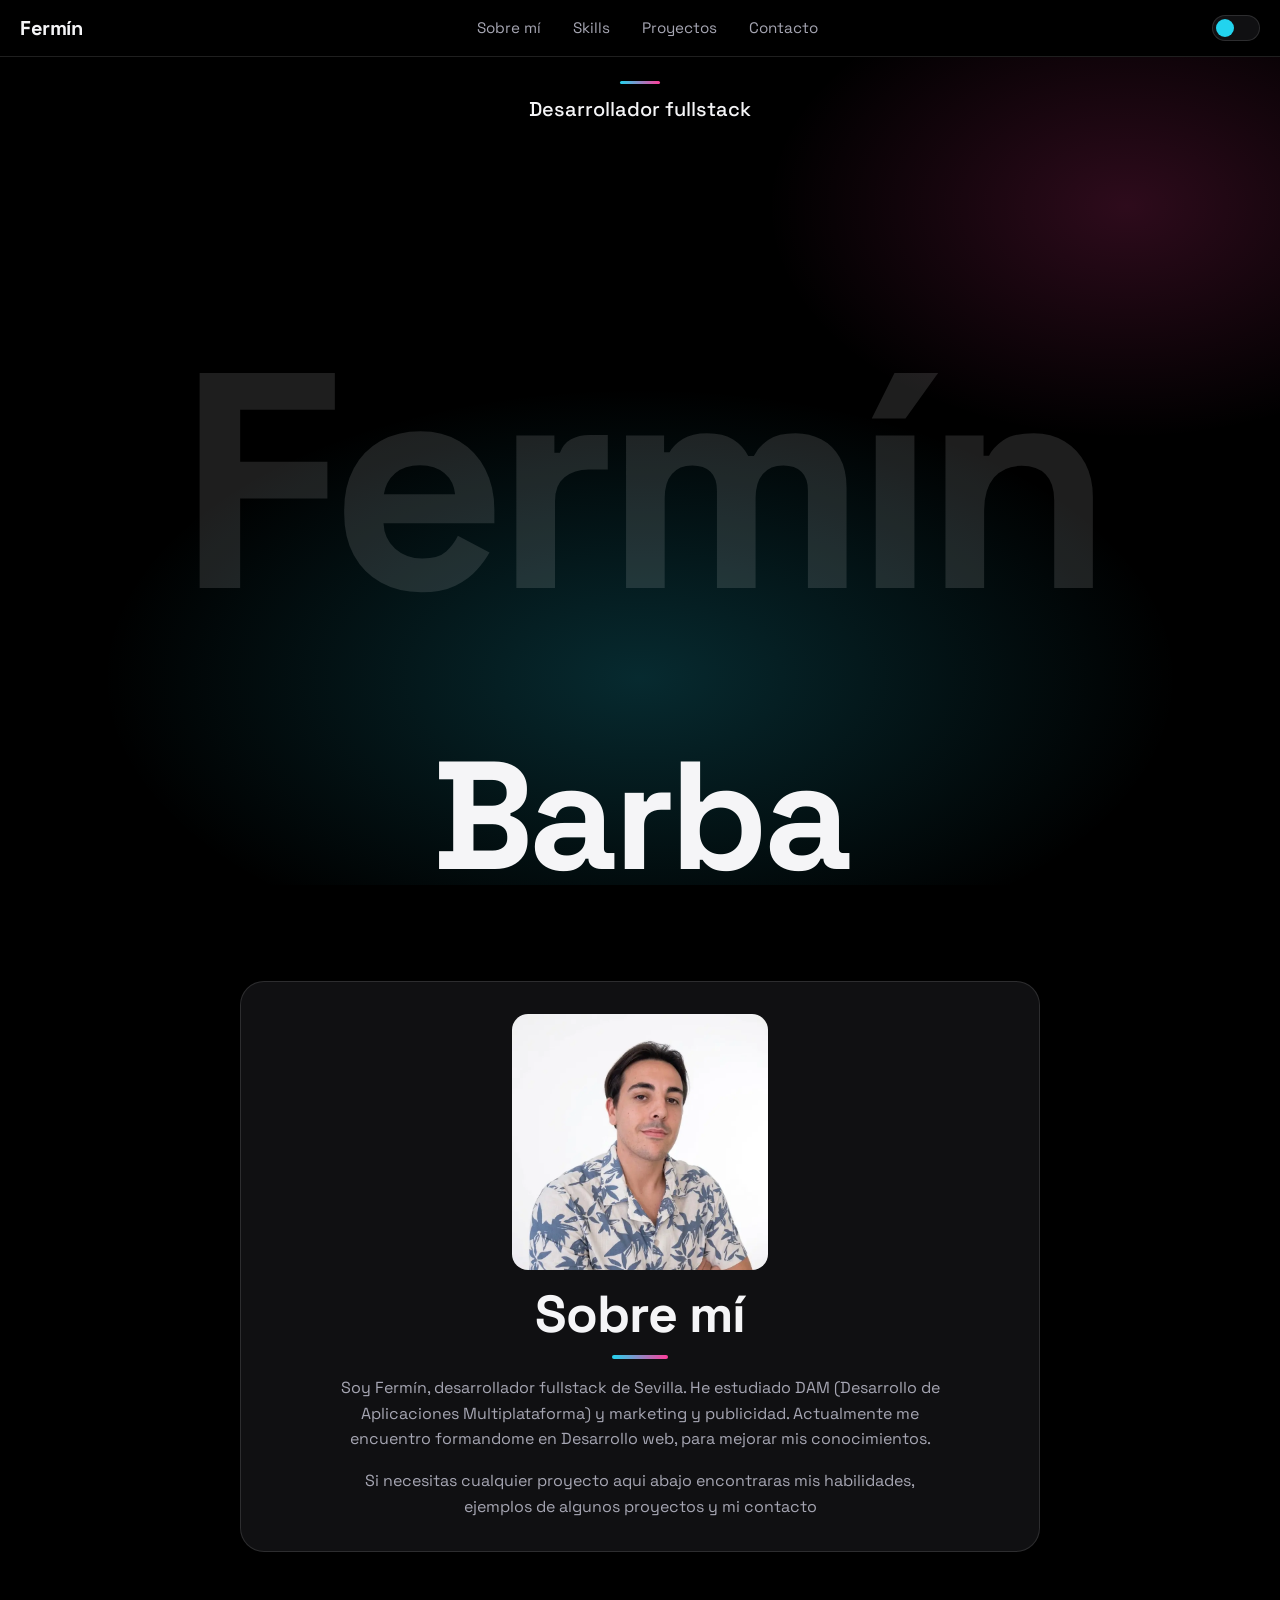
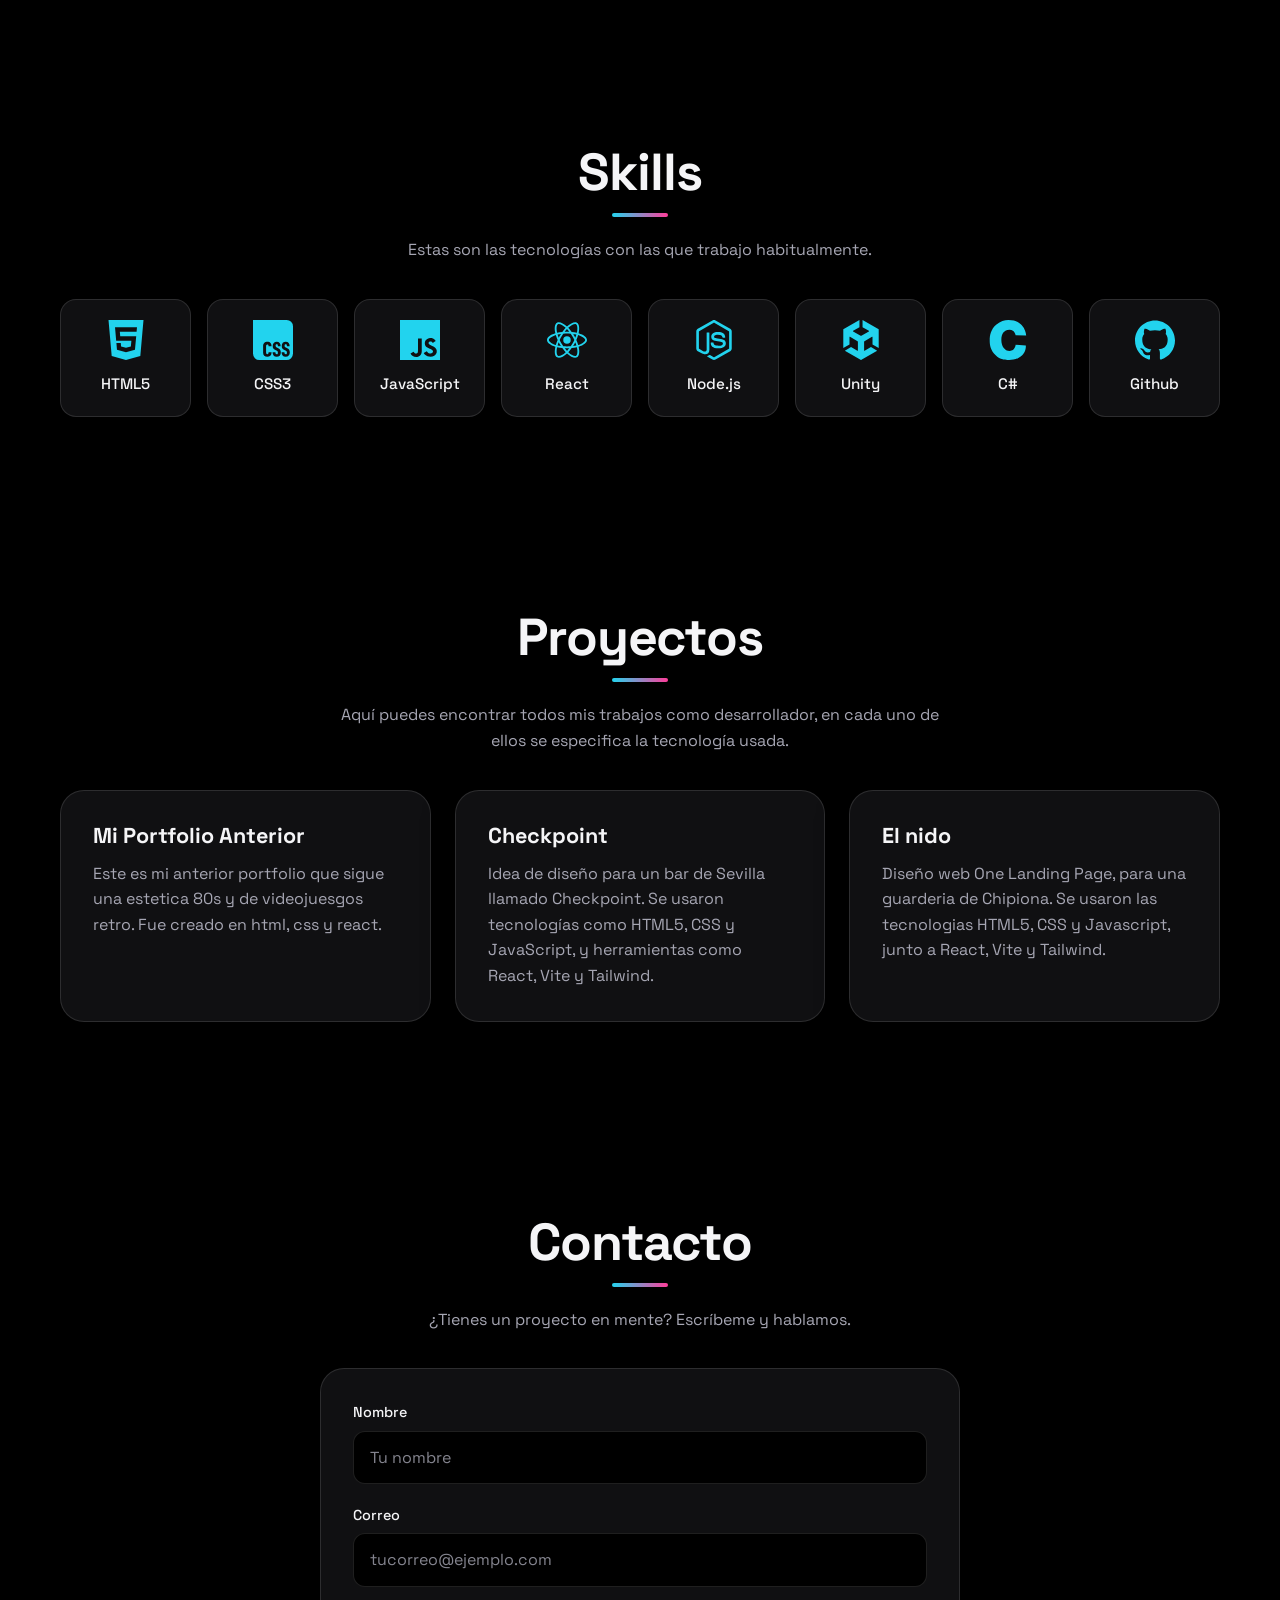
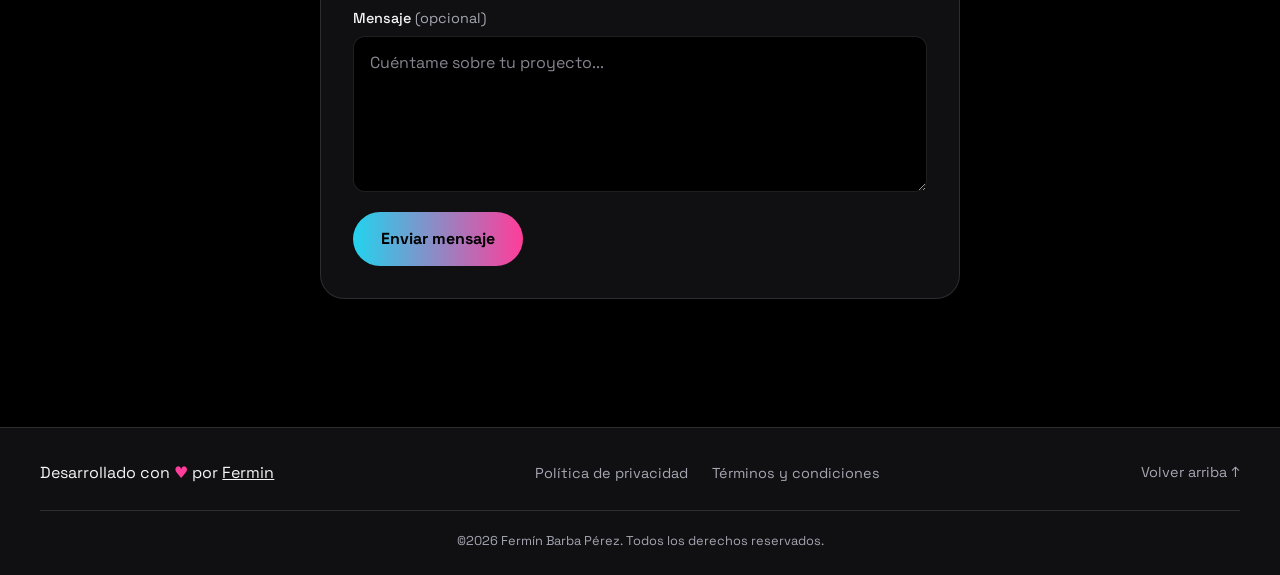
<file: index.html>
<!DOCTYPE html>
<html lang="es">
<head>
    <meta charset="UTF-8">
    <meta name="viewport" content="width=device-width, initial-scale=1.0">
    <meta name="description" content="Portfolio de Fermín, desarrollador fullstack en Sevilla.">
    <meta name="color-scheme" content="dark light">
    <title>Portfolio de Fermín</title>

    <link rel="preconnect" href="https://fonts.googleapis.com">
    <link rel="preconnect" href="https://fonts.gstatic.com" crossorigin>
    <link href="https://fonts.googleapis.com/css2?family=Space+Grotesk:wght@400;500;700&display=swap" rel="stylesheet">
    <link rel="stylesheet" href="Style/Style.css">
    <!-- Esto de aquí es el favicon-->
    <link rel="apple-touch-icon" sizes="180x180" href="favicon_io/apple-touch-icon.png">
    <link rel="icon" type="image/png" sizes="32x32" href="favicon_io/favicon-32x32.png">
    <link rel="icon" type="image/png" sizes="16x16" href="favicon_io/favicon-16x16.png">
    <link rel="manifest" href="favicon_io/site.webmanifest"></head>
<body>

    <header class="header">
        <nav class="nav" aria-label="Navegación principal">
            <a href="#" class="nav-logo">Fermín</a>

            <ul class="nav-lista">
                <li><a href="#sobre-mi" class="nav-enlace">Sobre mí</a></li>
                <li><a href="#skills" class="nav-enlace">Skills</a></li>
                <li><a href="#proyectos" class="nav-enlace">Proyectos</a></li>
                <li><a href="#contacto" class="nav-enlace">Contacto</a></li>
            </ul>

            <!-- Interruptor de tema: solo CSS (checkbox + :has) -->
            <label class="interruptor-tema" title="Cambiar entre modo oscuro y claro">
                <input type="checkbox" class="interruptor-tema-input" aria-label="Cambiar entre modo oscuro y claro">
                <span class="interruptor-tema-pista"></span>
            </label>
        </nav>
    </header>

    <main>

        <!-- Inicio -->
        <section class="hero">
            <span class="hero-nombre-fondo" aria-hidden="true">Fermín</span>

            <p class="hero-texto">
                Desarrollador fullstack
            </p>

            <h1 class="hero-nombre">Barba</h1>
        </section>

        <!-- Sobre mí -->
        <section id="sobre-mi" class="seccion">
            <div class="tarjeta-presentacion">
                <img src="src/img/sobre-mi.webp" alt="Fermín" class="sobre-mi-foto">
                <h2 class="seccion-titulo">Sobre mí</h2>
                <p class="seccion-texto">
                    Soy Fermín, desarrollador fullstack de Sevilla. He estudiado
                    DAM (Desarrollo de Aplicaciones Multiplataforma) y marketing y
                    publicidad. Actualmente me encuentro formandome en Desarrollo web,
                    para mejorar mis conocimientos.
                </p>
                <p class="seccion-texto">
                    Si necesitas cualquier proyecto aqui abajo encontraras mis habilidades,
                    ejemplos de algunos proyectos y mi contacto 
                </p>
            </div>
        </section>

        <!-- Skills -->
        <section id="skills" class="seccion">
            <h2 class="seccion-titulo">Skills</h2>
            <p class="seccion-texto">
                Estas son las tecnologías con las que trabajo habitualmente.
            </p>

            <ul class="skills-lista">
                <li class="skill">
                    <svg class="skill-icono" viewBox="0 0 24 24" xmlns="http://www.w3.org/2000/svg" aria-hidden="true">
                     role="img" viewBox="0 0 24 24" xmlns="http://www.w3.org/2000/svg"><title>HTML5</title><path d="M1.5 0h21l-1.91 21.563L11.977 24l-8.564-2.438L1.5 0zm7.031 9.75l-.232-2.718 10.059.003.23-2.622L5.412 4.41l.698 8.01h9.126l-.326 3.426-2.91.804-2.955-.81-.188-2.11H6.248l.33 4.171L12 19.351l5.379-1.443.744-8.157H8.531z"/> 
                    </svg>
                    <span class="skill-nombre">HTML5</span>
                </li>
                <li class="skill">
                    <svg class="skill-icono" viewBox="0 0 24 24" xmlns="http://www.w3.org/2000/svg" aria-hidden="true">
                    role="img" viewBox="0 0 24 24" xmlns="http://www.w3.org/2000/svg"><title>CSS</title><path d="M0 0v20.16A3.84 3.84 0 0 0 3.84 24h16.32A3.84 3.84 0 0 0 24 20.16V3.84A3.84 3.84 0 0 0 20.16 0Zm14.256 13.08c1.56 0 2.28 1.08 2.304 2.64h-1.608c.024-.288-.048-.6-.144-.84-.096-.192-.288-.264-.552-.264-.456 0-.696.264-.696.84-.024.576.288.888.768 1.08.72.288 1.608.744 1.92 1.296q.432.648.432 1.656c0 1.608-.912 2.592-2.496 2.592-1.656 0-2.4-1.032-2.424-2.688h1.68c0 .792.264 1.176.792 1.176.264 0 .456-.072.552-.24.192-.312.24-1.176-.048-1.512-.312-.408-.912-.6-1.32-.816q-.828-.396-1.224-.936c-.24-.36-.36-.888-.36-1.536 0-1.44.936-2.472 2.424-2.448m5.4 0c1.584 0 2.304 1.08 2.328 2.64h-1.608c0-.288-.048-.6-.168-.84-.096-.192-.264-.264-.528-.264-.48 0-.72.264-.72.84s.288.888.792 1.08c.696.288 1.608.744 1.92 1.296.264.432.408.984.408 1.656.024 1.608-.888 2.592-2.472 2.592-1.68 0-2.424-1.056-2.448-2.688h1.68c0 .744.264 1.176.792 1.176.264 0 .456-.072.552-.24.216-.312.264-1.176-.048-1.512-.288-.408-.888-.6-1.32-.816-.552-.264-.96-.576-1.2-.936s-.36-.888-.36-1.536c-.024-1.44.912-2.472 2.4-2.448m-11.031.018c.711-.006 1.419.198 1.839.63.432.432.672 1.128.648 1.992H9.336c.024-.456-.096-.792-.432-.96-.312-.144-.768-.048-.888.24-.12.264-.192.576-.168.864v3.504c0 .744.264 1.128.768 1.128a.65.65 0 0 0 .552-.264c.168-.24.192-.552.168-.84h1.776c.096 1.632-.984 2.712-2.568 2.688-1.536 0-2.496-.864-2.472-2.472v-4.032c0-.816.24-1.44.696-1.848.432-.408 1.146-.624 1.857-.63"/>
                    </svg>
                    <span class="skill-nombre">CSS3</span>
                </li>
                <li class="skill">
                    <svg class="skill-icono" viewBox="0 0 24 24" xmlns="http://www.w3.org/2000/svg" aria-hidden="true">
                        role="img" viewBox="0 0 24 24" xmlns="http://www.w3.org/2000/svg"><title>JavaScript</title><path d="M0 0h24v24H0V0zm22.034 18.276c-.175-1.095-.888-2.015-3.003-2.873-.736-.345-1.554-.585-1.797-1.14-.091-.33-.105-.51-.046-.705.15-.646.915-.84 1.515-.66.39.12.75.42.976.9 1.034-.676 1.034-.676 1.755-1.125-.27-.42-.404-.601-.586-.78-.63-.705-1.469-1.065-2.834-1.034l-.705.089c-.676.165-1.32.525-1.71 1.005-1.14 1.291-.811 3.541.569 4.471 1.365 1.02 3.361 1.244 3.616 2.205.24 1.17-.87 1.545-1.966 1.41-.811-.18-1.26-.586-1.755-1.336l-1.83 1.051c.21.48.45.689.81 1.109 1.74 1.756 6.09 1.666 6.871-1.004.029-.09.24-.705.074-1.65l.046.067zm-8.983-7.245h-2.248c0 1.938-.009 3.864-.009 5.805 0 1.232.063 2.363-.138 2.711-.33.689-1.18.601-1.566.48-.396-.196-.597-.466-.83-.855-.063-.105-.11-.196-.127-.196l-1.825 1.125c.305.63.75 1.172 1.324 1.517.855.51 2.004.675 3.207.405.783-.226 1.458-.691 1.811-1.411.51-.93.402-2.07.397-3.346.012-2.054 0-4.109 0-6.179l.004-.056z"/>
                    </svg>
                    <span class="skill-nombre">JavaScript</span>
                </li>
                <li class="skill">
                    <svg class="skill-icono" viewBox="0 0 24 24" xmlns="http://www.w3.org/2000/svg" aria-hidden="true">
                    role="img" viewBox="0 0 24 24" xmlns="http://www.w3.org/2000/svg"><title>React</title><path d="M14.23 12.004a2.236 2.236 0 0 1-2.235 2.236 2.236 2.236 0 0 1-2.236-2.236 2.236 2.236 0 0 1 2.235-2.236 2.236 2.236 0 0 1 2.236 2.236zm2.648-10.69c-1.346 0-3.107.96-4.888 2.622-1.78-1.653-3.542-2.602-4.887-2.602-.41 0-.783.093-1.106.278-1.375.793-1.683 3.264-.973 6.365C1.98 8.917 0 10.42 0 12.004c0 1.59 1.99 3.097 5.043 4.03-.704 3.113-.39 5.588.988 6.38.32.187.69.275 1.102.275 1.345 0 3.107-.96 4.888-2.624 1.78 1.654 3.542 2.603 4.887 2.603.41 0 .783-.09 1.106-.275 1.374-.792 1.683-3.263.973-6.365C22.02 15.096 24 13.59 24 12.004c0-1.59-1.99-3.097-5.043-4.032.704-3.11.39-5.587-.988-6.38-.318-.184-.688-.277-1.092-.278zm-.005 1.09v.006c.225 0 .406.044.558.127.666.382.955 1.835.73 3.704-.054.46-.142.945-.25 1.44-.96-.236-2.006-.417-3.107-.534-.66-.905-1.345-1.727-2.035-2.447 1.592-1.48 3.087-2.292 4.105-2.295zm-9.77.02c1.012 0 2.514.808 4.11 2.28-.686.72-1.37 1.537-2.02 2.442-1.107.117-2.154.298-3.113.538-.112-.49-.195-.964-.254-1.42-.23-1.868.054-3.32.714-3.707.19-.09.4-.127.563-.132zm4.882 3.05c.455.468.91.992 1.36 1.564-.44-.02-.89-.034-1.345-.034-.46 0-.915.01-1.36.034.44-.572.895-1.096 1.345-1.565zM12 8.1c.74 0 1.477.034 2.202.093.406.582.802 1.203 1.183 1.86.372.64.71 1.29 1.018 1.946-.308.655-.646 1.31-1.013 1.95-.38.66-.773 1.288-1.18 1.87-.728.063-1.466.098-2.21.098-.74 0-1.477-.035-2.202-.093-.406-.582-.802-1.204-1.183-1.86-.372-.64-.71-1.29-1.018-1.946.303-.657.646-1.313 1.013-1.954.38-.66.773-1.286 1.18-1.868.728-.064 1.466-.098 2.21-.098zm-3.635.254c-.24.377-.48.763-.704 1.16-.225.39-.435.782-.635 1.174-.265-.656-.49-1.31-.676-1.947.64-.15 1.315-.283 2.015-.386zm7.26 0c.695.103 1.365.23 2.006.387-.18.632-.405 1.282-.66 1.933-.2-.39-.41-.783-.64-1.174-.225-.392-.465-.774-.705-1.146zm3.063.675c.484.15.944.317 1.375.498 1.732.74 2.852 1.708 2.852 2.476-.005.768-1.125 1.74-2.857 2.475-.42.18-.88.342-1.355.493-.28-.958-.646-1.956-1.1-2.98.45-1.017.81-2.01 1.085-2.964zm-13.395.004c.278.96.645 1.957 1.1 2.98-.45 1.017-.812 2.01-1.086 2.964-.484-.15-.944-.318-1.37-.5-1.732-.737-2.852-1.706-2.852-2.474 0-.768 1.12-1.742 2.852-2.476.42-.18.88-.342 1.356-.494zm11.678 4.28c.265.657.49 1.312.676 1.948-.64.157-1.316.29-2.016.39.24-.375.48-.762.705-1.158.225-.39.435-.788.636-1.18zm-9.945.02c.2.392.41.783.64 1.175.23.39.465.772.705 1.143-.695-.102-1.365-.23-2.006-.386.18-.63.406-1.282.66-1.933zM17.92 16.32c.112.493.2.968.254 1.423.23 1.868-.054 3.32-.714 3.708-.147.09-.338.128-.563.128-1.012 0-2.514-.807-4.11-2.28.686-.72 1.37-1.536 2.02-2.44 1.107-.118 2.154-.3 3.113-.54zm-11.83.01c.96.234 2.006.415 3.107.532.66.905 1.345 1.727 2.035 2.446-1.595 1.483-3.092 2.295-4.11 2.295-.22-.005-.406-.05-.553-.132-.666-.38-.955-1.834-.73-3.703.054-.46.142-.944.25-1.438zm4.56.64c.44.02.89.034 1.345.034.46 0 .915-.01 1.36-.034-.44.572-.895 1.095-1.345 1.565-.455-.47-.91-.993-1.36-1.565z"/>
                    </svg>
                    <span class="skill-nombre">React</span>
                </li>
                <li class="skill">
                    <svg class="skill-icono" viewBox="0 0 24 24" xmlns="http://www.w3.org/2000/svg" aria-hidden="true">
                    role="img" viewBox="0 0 24 24" xmlns="http://www.w3.org/2000/svg"><title>Node.js</title><path d="M11.998,24c-0.321,0-0.641-0.084-0.922-0.247l-2.936-1.737c-0.438-0.245-0.224-0.332-0.08-0.383 c0.585-0.203,0.703-0.25,1.328-0.604c0.065-0.037,0.151-0.023,0.218,0.017l2.256,1.339c0.082,0.045,0.197,0.045,0.272,0l8.795-5.076 c0.082-0.047,0.134-0.141,0.134-0.238V6.921c0-0.099-0.053-0.192-0.137-0.242l-8.791-5.072c-0.081-0.047-0.189-0.047-0.271,0 L3.075,6.68C2.99,6.729,2.936,6.825,2.936,6.921v10.15c0,0.097,0.054,0.189,0.139,0.235l2.409,1.392 c1.307,0.654,2.108-0.116,2.108-0.89V7.787c0-0.142,0.114-0.253,0.256-0.253h1.115c0.139,0,0.255,0.112,0.255,0.253v10.021 c0,1.745-0.95,2.745-2.604,2.745c-0.508,0-0.909,0-2.026-0.551L2.28,18.675c-0.57-0.329-0.922-0.945-0.922-1.604V6.921 c0-0.659,0.353-1.275,0.922-1.603l8.795-5.082c0.557-0.315,1.296-0.315,1.848,0l8.794,5.082c0.57,0.329,0.924,0.944,0.924,1.603 v10.15c0,0.659-0.354,1.273-0.924,1.604l-8.794,5.078C12.643,23.916,12.324,24,11.998,24z M19.099,13.993 c0-1.9-1.284-2.406-3.987-2.763c-2.731-0.361-3.009-0.548-3.009-1.187c0-0.528,0.235-1.233,2.258-1.233 c1.807,0,2.473,0.389,2.747,1.607c0.024,0.115,0.129,0.199,0.247,0.199h1.141c0.071,0,0.138-0.031,0.186-0.081 c0.048-0.054,0.074-0.123,0.067-0.196c-0.177-2.098-1.571-3.076-4.388-3.076c-2.508,0-4.004,1.058-4.004,2.833 c0,1.925,1.488,2.457,3.895,2.695c2.88,0.282,3.103,0.703,3.103,1.269c0,0.983-0.789,1.402-2.642,1.402 c-2.327,0-2.839-0.584-3.011-1.742c-0.02-0.124-0.126-0.215-0.253-0.215h-1.137c-0.141,0-0.254,0.112-0.254,0.253 c0,1.482,0.806,3.248,4.655,3.248C17.501,17.007,19.099,15.91,19.099,13.993z"/>
                    </svg>
                    <span class="skill-nombre">Node.js</span>
                </li>
                <li class="skill">
                    <svg class="skill-icono" viewBox="0 0 24 24" xmlns="http://www.w3.org/2000/svg" aria-hidden="true">
                    role="img" viewBox="0 0 24 24" xmlns="http://www.w3.org/2000/svg"><title>Unity</title><path d="m12.9288 4.2939 3.7997 2.1929c.1366.077.1415.2905 0 .3675l-4.515 2.6076a.4192.4192 0 0 1-.4246 0L7.274 6.8543c-.139-.0745-.1415-.293 0-.3675l3.7972-2.193V0L1.3758 5.5977V16.793l3.7177-2.1456v-4.3858c-.0025-.1565.1813-.2682.318-.1838l4.5148 2.6076a.4252.4252 0 0 1 .2136.3676v5.2127c.0025.1565-.1813.2682-.3179.1838l-3.7996-2.1929-3.7178 2.1457L12 24l9.6954-5.5977-3.7178-2.1457-3.7996 2.1929c-.1341.082-.3229-.0248-.3179-.1838V13.053c0-.1565.087-.2956.2136-.3676l4.5149-2.6076c.134-.082.3228.0224.3179.1838v4.3858l3.7177 2.1456V5.5977L12.9288 0Z"/>
                    </svg>
                    <span class="skill-nombre">Unity</span>
                </li>
                <li class="skill">
                    <svg class="skill-icono" viewBox="0 0 24 24" xmlns="http://www.w3.org/2000/svg" aria-hidden="true">
                    role="img" viewBox="0 0 24 24" xmlns="http://www.w3.org/2000/svg"><title>C</title><path d="M16.5921 9.1962s-.354-3.298-3.627-3.39c-3.2741-.09-4.9552 2.474-4.9552 6.14 0 3.6651 1.858 6.5972 5.0451 6.5972 3.184 0 3.5381-3.665 3.5381-3.665l6.1041.365s.36 3.31-2.196 5.836c-2.552 2.5241-5.6901 2.9371-7.8762 2.9201-2.19-.017-5.2261.034-8.1602-2.97-2.938-3.0101-3.436-5.9302-3.436-8.8002 0-2.8701.556-6.6702 4.047-9.5502C7.444.72 9.849 0 12.254 0c10.0422 0 10.7172 9.2602 10.7172 9.2602z"/>                    </svg>
                    <span class="skill-nombre">C#</span>
                </li>
                <li class="skill">
                    <svg class="skill-icono" viewBox="0 0 24 24" xmlns="http://www.w3.org/2000/svg" aria-hidden="true">
                    role="img" viewBox="0 0 24 24" xmlns="http://www.w3.org/2000/svg"><title>GitHub</title><path d="M12 .297c-6.63 0-12 5.373-12 12 0 5.303 3.438 9.8 8.205 11.385.6.113.82-.258.82-.577 0-.285-.01-1.04-.015-2.04-3.338.724-4.042-1.61-4.042-1.61C4.422 18.07 3.633 17.7 3.633 17.7c-1.087-.744.084-.729.084-.729 1.205.084 1.838 1.236 1.838 1.236 1.07 1.835 2.809 1.305 3.495.998.108-.776.417-1.305.76-1.605-2.665-.3-5.466-1.332-5.466-5.93 0-1.31.465-2.38 1.235-3.22-.135-.303-.54-1.523.105-3.176 0 0 1.005-.322 3.3 1.23.96-.267 1.98-.399 3-.405 1.02.006 2.04.138 3 .405 2.28-1.552 3.285-1.23 3.285-1.23.645 1.653.24 2.873.12 3.176.765.84 1.23 1.91 1.23 3.22 0 4.61-2.805 5.625-5.475 5.92.42.36.81 1.096.81 2.22 0 1.606-.015 2.896-.015 3.286 0 .315.21.69.825.57C20.565 22.092 24 17.592 24 12.297c0-6.627-5.373-12-12-12"/> 
                    </svg>
                    <span class="skill-nombre">Github</span>
                </li>
            </ul>
        </section>

        <!-- Proyectos: cada proyecto es una tarjeta dentro de un contenedor flex -->
        <section class="seccion">
            <h2 class="seccion-titulo">Proyectos</h2>
            <p class="seccion-texto">
                Aquí puedes encontrar todos mis trabajos como desarrollador,
                en cada uno de ellos se especifica la tecnología usada.
            </p>

            <div class="proyectos">
                <a href="https://fermiinbp.github.io/ferminbarba.github.io/" class="tarjeta" target="_blank">
                    <h3 class="tarjeta-titulo">Mi Portfolio Anterior</h3>
                    <p class="tarjeta-texto">
                        Este es mi anterior portfolio que sigue
                        una estetica 80s y de videojuesgos retro.
                        Fue creado en html, css y react.
                    </p>
                </a>

                <a href="https://fermiinbp.github.io/Checkpoint/" class="tarjeta" target="_blank">
                    <h3 class="tarjeta-titulo">Checkpoint</h3>
                    <p class="tarjeta-texto">
                        Idea de diseño para un bar de Sevilla llamado Checkpoint.
                        Se usaron tecnologías como HTML5, CSS y JavaScript,
                        y herramientas como React, Vite y Tailwind.
                    </p>
                </a>

                <a href="https://jardinelnido.es/" class="tarjeta" target="_blank">
                    <h3 class="tarjeta-titulo">El nido</h3>
                    <p class="tarjeta-texto">
                        Diseño web One Landing Page, para una guarderia
                        de Chipiona. Se usaron las tecnologias HTML5, CSS
                        y Javascript, junto a React, Vite y Tailwind.
                    </p>
                </a>
            </div>
        </section>

        <!-- Contacto -->
        <section class="seccion">
            <h2 class="seccion-titulo">Contacto</h2>
            <p class="seccion-texto">¿Tienes un proyecto en mente? Escríbeme y hablamos.</p>

            <form class="formulario-contacto" action="" method="POST">

                <div class="campo">
                    <label for="nombre">Nombre</label>
                    <input
                        type="text"
                        id="nombre"
                        name="nombre"
                        placeholder="Tu nombre"
                        required
                    >
                </div>

                <div class="campo">
                    <label for="correo">Correo</label>
                    <input
                        type="email"
                        id="correo"
                        name="correo"
                        placeholder="tucorreo@ejemplo.com"
                        required
                    >
                </div>

                <div class="campo">
                    <label for="mensaje">Mensaje <span class="opcional">(opcional)</span></label>
                    <textarea
                        id="mensaje"
                        name="mensaje"
                        placeholder="Cuéntame sobre tu proyecto..."
                        rows="5"
                    ></textarea>
                </div>

                <button type="submit" class="btn-enviar">Enviar mensaje</button>

            </form>
        </section>

    </main>
    
    <!-- Footer con politicas, terminos, copyright y firma-->
    <footer class="footer">
        <div class="footer-contenido">

            <p class="footer-firma">Desarrollado con <span class="footer-corazon">♥</span> por <a href="https://www.linkedin.com/in/ferm%C3%ADn-barba-p%C3%A9rez-815219395/" target="_blank"> Fermin</a></p>

            <nav class="footer-legal" aria-label="Enlaces legales">
                <ul class="footer-lista">
                    <li><a class="footer-enlace">Política de privacidad</a></li>
                    <li><a class="footer-enlace">Términos y condiciones</a></li>
                </ul>
            </nav>

            <a href="#" class="footer-enlace">Volver arriba ↑</a>

        </div>

        <p class="footer-copy">©2026 Fermín Barba Pérez. Todos los derechos reservados.</p>
    </footer>

</body>
</html>
</file>
<file: Style/Style.css>
/* PORTFOLIO · Fermín
   Orden del archivo:
   1. Reset            (*)
   2. Variables        (:root + modo claro)
   3. Base             (html, body, elementos genéricos)
   4. Componentes      (header, hero, secciones, tarjetas, footer)
   5. Keyframes
   6. Media queries    (siempre al final, mobile-first) */

/* 1. RESET 
 After y before */
*,
*::before,
*::after {
    box-sizing: border-box;
    margin: 0;
    padding: 0;
}


/*  2. Variables + Modo claro */
:root {
    /* Modo oscuro: el negro manda, cian y rosa solo de acento */
    --color-fondo: #000000;
    --color-superficie: #101012;
    --color-texto: #f5f5f7;
    --color-texto-suave: #a6a6b3;
    --color-texto-boton: #000000;
    --color-cian: #22d3ee;
    --color-rosa: #ff3d9a;
    --color-borde: rgba(255, 255, 255, 0.12);

    --gradiente: linear-gradient(90deg, var(--color-cian), var(--color-rosa));
    --sombra-tarjeta: 0 10px 30px rgba(0, 0, 0, 0.6);
    --sombra-brillo: 0 10px 36px rgba(34, 211, 238, 0.2);

    --fuente: "Space Grotesk", system-ui, -apple-system, "Segoe UI", sans-serif;
    --ancho-max: 75rem;
    --radio-tarjeta: 1.5rem;

    color-scheme: dark;
}

/* Modo claro que solo redefine variables cuando el checkbox está marcado */
:root:has(.interruptor-tema-input:checked) {
    --color-fondo: #f7f7fb;
    --color-superficie: #ffffff;
    --color-texto: #0b0b10;
    --color-texto-suave: #55556a;
    --color-texto-boton: #ffffff;
    --color-cian: #0e7490;
    --color-rosa: #c2135f;
    --color-borde: rgba(0, 0, 0, 0.14);

    --sombra-tarjeta: 0 8px 24px rgba(0, 0, 0, 0.1);
    --sombra-brillo: 0 10px 30px rgba(14, 116, 144, 0.22);

    color-scheme: light;
}


/* 3. BASE  */

html {
    scroll-behavior: smooth;
    scroll-padding-top: 7rem;
}

body {
    min-height: 100svh;
    font-family: var(--fuente);
    line-height: 1.6;
    background-color: var(--color-fondo);
    color: var(--color-texto);
    transition: background-color 0.3s, color 0.3s;
}

img,
svg {
    display: block;
    max-width: 100%;
}

ul {
    list-style: none;
}

a {
    color: inherit;
}


/* 4. COMPONENTES

   Header + nav */
.header {
    position: sticky;
    top: 0;
    z-index: 100;
    background-color: color-mix(in srgb, var(--color-fondo) 82%, transparent);
    backdrop-filter: blur(12px);
    border-bottom: 1px solid var(--color-borde);
}

.nav {
    display: flex;
    flex-wrap: wrap;
    align-items: center;
    justify-content: space-between;
    gap: 0.5rem 1rem;
    max-width: 87.5rem;
    margin-inline: auto;
    padding: 0.75rem 1.25rem;
}

.nav-logo {
    order: 1;
    font-size: 1.25rem;
    font-weight: 700;
    letter-spacing: -0.02em;
    text-decoration: none;
    color: var(--color-texto);
}

.nav-lista {
    order: 3;
    display: flex;
    flex-wrap: wrap;
    justify-content: center;
    gap: 0.25rem 1.25rem;
    width: 100%;
}

.nav-enlace {
    padding-block: 0.25rem;
    font-size: 0.95rem;
    text-decoration: none;
    color: var(--color-texto-suave);
    background: var(--gradiente) no-repeat left bottom / 0 2px;
    transition: color 0.3s, background-size 0.3s;
}

.nav-enlace:hover,
.nav-enlace:focus-visible {
    color: var(--color-texto);
    background-size: 100% 2px;
}

/* Interruptor de tema */
.interruptor-tema {
    order: 2;
    display: inline-flex;
    cursor: pointer;
}

.interruptor-tema-input {
    position: absolute;
    width: 0;
    height: 0;
    opacity: 0;
}

.interruptor-tema-pista {
    position: relative;
    width: 3rem;
    height: 1.625rem;
    border-radius: 999px;
    background-color: var(--color-superficie);
    border: 1px solid var(--color-borde);
}

.interruptor-tema-pista::before {
    content: "";
    position: absolute;
    top: 0.1875rem;
    left: 0.1875rem;
    width: 1.125rem;
    height: 1.125rem;
    border-radius: 50%;
    background-color: var(--color-cian);
    transition: transform 0.3s, background-color 0.3s;
}

.interruptor-tema-input:checked + .interruptor-tema-pista::before {
    transform: translateX(1.375rem);
    background-color: var(--color-rosa);
}

.interruptor-tema-input:focus-visible + .interruptor-tema-pista {
    outline: 2px solid var(--color-cian);
    outline-offset: 3px;
}

/* Hero */
/* Todas las capas viven en la misma celda del grid y se apilan con z-index */
.hero {
    --hero-margen: max(1.25rem, calc((100% - 87.5rem) / 2));
    --hero-fuente-fondo: clamp(4.5rem, 24vw, 20rem);

    position: relative;
    display: grid;
    min-height: calc(100svh - 7rem);
    padding: 1.5rem var(--hero-margen) 0;
    overflow: hidden;
    isolation: isolate;
    background:
        radial-gradient(
            60% 50% at 50% 75%,
            color-mix(in srgb, var(--color-cian) 20%, transparent),
            transparent 70%
        ),
        radial-gradient(
            40% 40% at 88% 18%,
            color-mix(in srgb, var(--color-rosa) 18%, transparent),
            transparent 70%
        );
}

.hero-nombre-fondo,
.hero-texto,
.hero-nombre {
    grid-area: 1 / 1;
}

.hero-nombre-fondo {
    z-index: 1;
    align-self: center;
    justify-self: center;
    font-size: var(--hero-fuente-fondo);
    font-weight: 700;
    line-height: 0.85;
    letter-spacing: -0.04em;
    white-space: nowrap;
    color: color-mix(in srgb, var(--color-texto) 12%, transparent);
    user-select: none;
    pointer-events: none;
}

.hero-texto {
    z-index: 3;
    align-self: start;
    justify-self: center;
    max-width: 16rem;
    text-align: center;
    font-size: clamp(0.95rem, 2.4vw, 1.25rem);
    font-weight: 500;
    line-height: 1.3;
}

.hero-texto::before {
    content: "";
    display: block;
    width: 2.5rem;
    height: 3px;
    margin: 0 auto 0.75rem;
    border-radius: 999px;
    background: var(--gradiente);
}

.hero-nombre {
    z-index: 3;
    align-self: end;
    justify-self: center;
    text-align: center;
    font-size: clamp(3rem, 15vw, 9rem);
    font-weight: 700;
    line-height: 0.9;
    letter-spacing: -0.03em;
}

/* Único momento animado de la página: la entrada del hero */
.hero-nombre {
    animation: entrada 0.9s ease-out both;
}

.hero-texto {
    animation: entrada 0.9s ease-out 0.15s both;
}

/* Secciones */
.seccion {
    display: flex;
    flex-direction: column;
    gap: 1.25rem;
    width: 100%;
    max-width: var(--ancho-max);
    margin-inline: auto;
    padding: 4rem 1.25rem;
}

.seccion-titulo {
    font-size: clamp(2rem, 6vw, 3.25rem);
    font-weight: 700;
    line-height: 1.1;
    letter-spacing: -0.02em;
    text-align: center;
}

.seccion-titulo::after {
    content: "";
    display: block;
    width: 3.5rem;
    height: 4px;
    margin: 0.75rem auto 0;
    border-radius: 999px;
    background: var(--gradiente);
}

.seccion-texto {
    max-width: 60ch;
    margin-inline: auto;
    text-align: center;
    color: var(--color-texto-suave);
}

/* Tarjetas (base compartida) */
.tarjeta,
.tarjeta-presentacion,
.formulario-contacto {
    background-color: var(--color-superficie);
    border: 1px solid var(--color-borde);
    border-radius: var(--radio-tarjeta);
    padding: 1.5rem;
    box-shadow: var(--sombra-tarjeta);
}

/* Sobre mí */
.tarjeta-presentacion {
    display: flex;
    flex-direction: column;
    gap: 1rem;
    width: 100%;
    max-width: 50rem;
    margin-inline: auto;
}
.sobre-mi-foto {
    width: 100%;
    max-width: 16rem;
    aspect-ratio: 1 / 1;
    margin-inline: auto;
    object-fit: cover;
    border-radius: 1rem;
}
.sobre-mi-texto {
    display: flex;
    flex-direction: column;
    gap: 1rem;
}

/* Skills */
.skills-lista {
    display: grid;
    grid-template-columns: repeat(auto-fit, minmax(7.5rem, 1fr));
    gap: 1rem;
    margin-top: 1rem;
}

.skill {
    display: flex;
    flex-direction: column;
    align-items: center;
    gap: 0.75rem;
    padding: 1.25rem 1rem;
    background-color: var(--color-superficie);
    border: 1px solid var(--color-borde);
    border-radius: 1rem;
    transition: border-color 0.3s;
}

.skill:hover {
    border-color: var(--color-cian);
}

.skill-icono {
    width: 2.5rem;
    height: 2.5rem;
    fill: currentColor;
    color: var(--color-cian);
    transition: color 0.3s, transform 0.3s;
}

.skill:hover .skill-icono {
    color: var(--color-rosa);
    transform: scale(1.15);
}

.skill-nombre {
    font-size: 0.95rem;
    font-weight: 500;
}

/* Proyectos */
.proyectos {
    display: flex;
    flex-wrap: wrap;
    justify-content: center;
    align-items: stretch;
    gap: 1.5rem;
    margin-top: 1rem;
}

.tarjeta {
    display: flex;
    flex-direction: column;
    gap: 0.75rem;
    flex: 1 1 17rem;
    max-width: 24rem;
    text-decoration: none;
    color: inherit;
    transition: border-color 0.3s, box-shadow 0.3s;
}

.tarjeta:hover {
    border-color: var(--color-cian);
    box-shadow: var(--sombra-brillo);
}

.tarjeta-titulo {
    font-size: 1.35rem;
    line-height: 1.2;
}

.tarjeta-texto {
    color: var(--color-texto-suave);
}

/* Contacto (formulario en tarjeta) */
.formulario-contacto {
    display: flex;
    flex-direction: column;
    gap: 1.25rem;
    width: 100%;
    max-width: 40rem;
    margin: 1rem auto 0;
}

.campo {
    display: flex;
    flex-direction: column;
    gap: 0.4rem;
}

.campo label {
    font-size: 0.9rem;
    font-weight: 500;
}

.opcional {
    font-weight: 400;
    color: var(--color-texto-suave);
}

.campo input,
.campo textarea {
    width: 100%;
    padding: 0.8rem 1rem;
    font: inherit;
    color: var(--color-texto);
    background-color: var(--color-fondo);
    border: 1px solid var(--color-borde);
    border-radius: 0.75rem;
    transition: border-color 0.3s, box-shadow 0.3s;
}

.campo textarea {
    resize: vertical;
}

.campo input::placeholder,
.campo textarea::placeholder {
    color: var(--color-texto-suave);
    opacity: 0.8;
}

.campo input:focus-visible,
.campo textarea:focus-visible {
    outline: none;
    border-color: var(--color-cian);
    box-shadow: 0 0 0 3px color-mix(in srgb, var(--color-cian) 30%, transparent);
}

.btn-enviar {
    align-self: flex-start;
    padding: 0.9rem 1.75rem;
    font: inherit;
    font-weight: 700;
    color: var(--color-texto-boton);
    background: var(--gradiente);
    border: none; 
    border-radius: 999px;
    cursor: pointer;
    transition: transform 0.2s, box-shadow 0.3s;
}

.btn-enviar:hover {
    transform: translateY(-2px);
    box-shadow: var(--sombra-brillo);
}

.btn-enviar:focus-visible {
    outline: 2px solid var(--color-cian);
    outline-offset: 3px;
}

/* Footer */
.footer {
    margin-top: 2rem;
    padding: 2rem 1.25rem 1.5rem;
    background-color: var(--color-superficie);
    border-top: 1px solid var(--color-borde);
}

.footer-contenido {
    display: flex;
    flex-direction: column;
    align-items: center;
    gap: 1.5rem;
    max-width: var(--ancho-max);
    margin-inline: auto;
    text-align: center;
}

.footer-firma {
    color: var(--color-texto);
}

.footer-corazon {
    color: var(--color-rosa);
}

.footer-lista {
    display: flex;
    flex-wrap: wrap;
    justify-content: center;
    gap: 0.75rem 1.5rem;
}

.footer-enlace {
    font-size: 0.9rem;
    text-decoration: none;
    color: var(--color-texto-suave);
    cursor: pointer;
    transition: color 0.3s;
}

.footer-enlace:hover,
.footer-enlace:focus-visible {
    color: var(--color-cian);
}

.footer-enlace:focus-visible {
    outline: 2px solid var(--color-cian);
    outline-offset: 3px;
}

.footer-copy {
    max-width: var(--ancho-max);
    margin: 1.5rem auto 0;
    padding-top: 1.25rem;
    border-top: 1px solid var(--color-borde);
    font-size: 0.8rem;
    text-align: center;
    color: var(--color-texto-suave);
}


/* 5. KEYFRAMES */
@keyframes entrada {
    from {
        opacity: 0;
        translate: 0 1.5rem;
    }
    to {
        opacity: 1;
        translate: 0 0;
    }
}


/* 6. MEDIA QUERIES (siempre al final · mobile-first) */

/* Tablet */
@media (min-width: 768px) {
    html {
        scroll-padding-top: 5rem;
    }

    /* Nav: logo | enlaces | interruptor en una sola fila */
    .nav-lista {
        order: 2;
        width: auto;
        gap: 0.25rem 2rem;
    }

    .interruptor-tema {
        order: 3;
    }

    /* Hero */
    .hero {
        min-height: calc(100svh - 4.5rem);
    }

    .hero-nombre {
        font-size: clamp(4rem, 12vw, 11rem);
    }

    /* Secciones */
    .seccion {
        padding-block: 6rem;
    }

    .tarjeta,
    .tarjeta-presentacion,
    .formulario-contacto {
        padding: 2rem;
    }

    /* Footer: firma | enlaces legales | volver arriba */
    .footer-contenido {
        flex-direction: row;
        justify-content: space-between;
        text-align: left;
    }
}

/* Escritorio grande */
@media (min-width: 1200px) {
    .hero-texto {
        max-width: 20rem;
    }
}

/* Accesibilidad: respeta a quien tiene el movimiento reducido */
@media (prefers-reduced-motion: reduce) {
    html {
        scroll-behavior: auto;
    }

    *,
    *::before,
    *::after {
        animation: none !important;
        transition: none !important;
    }
}
</file>
